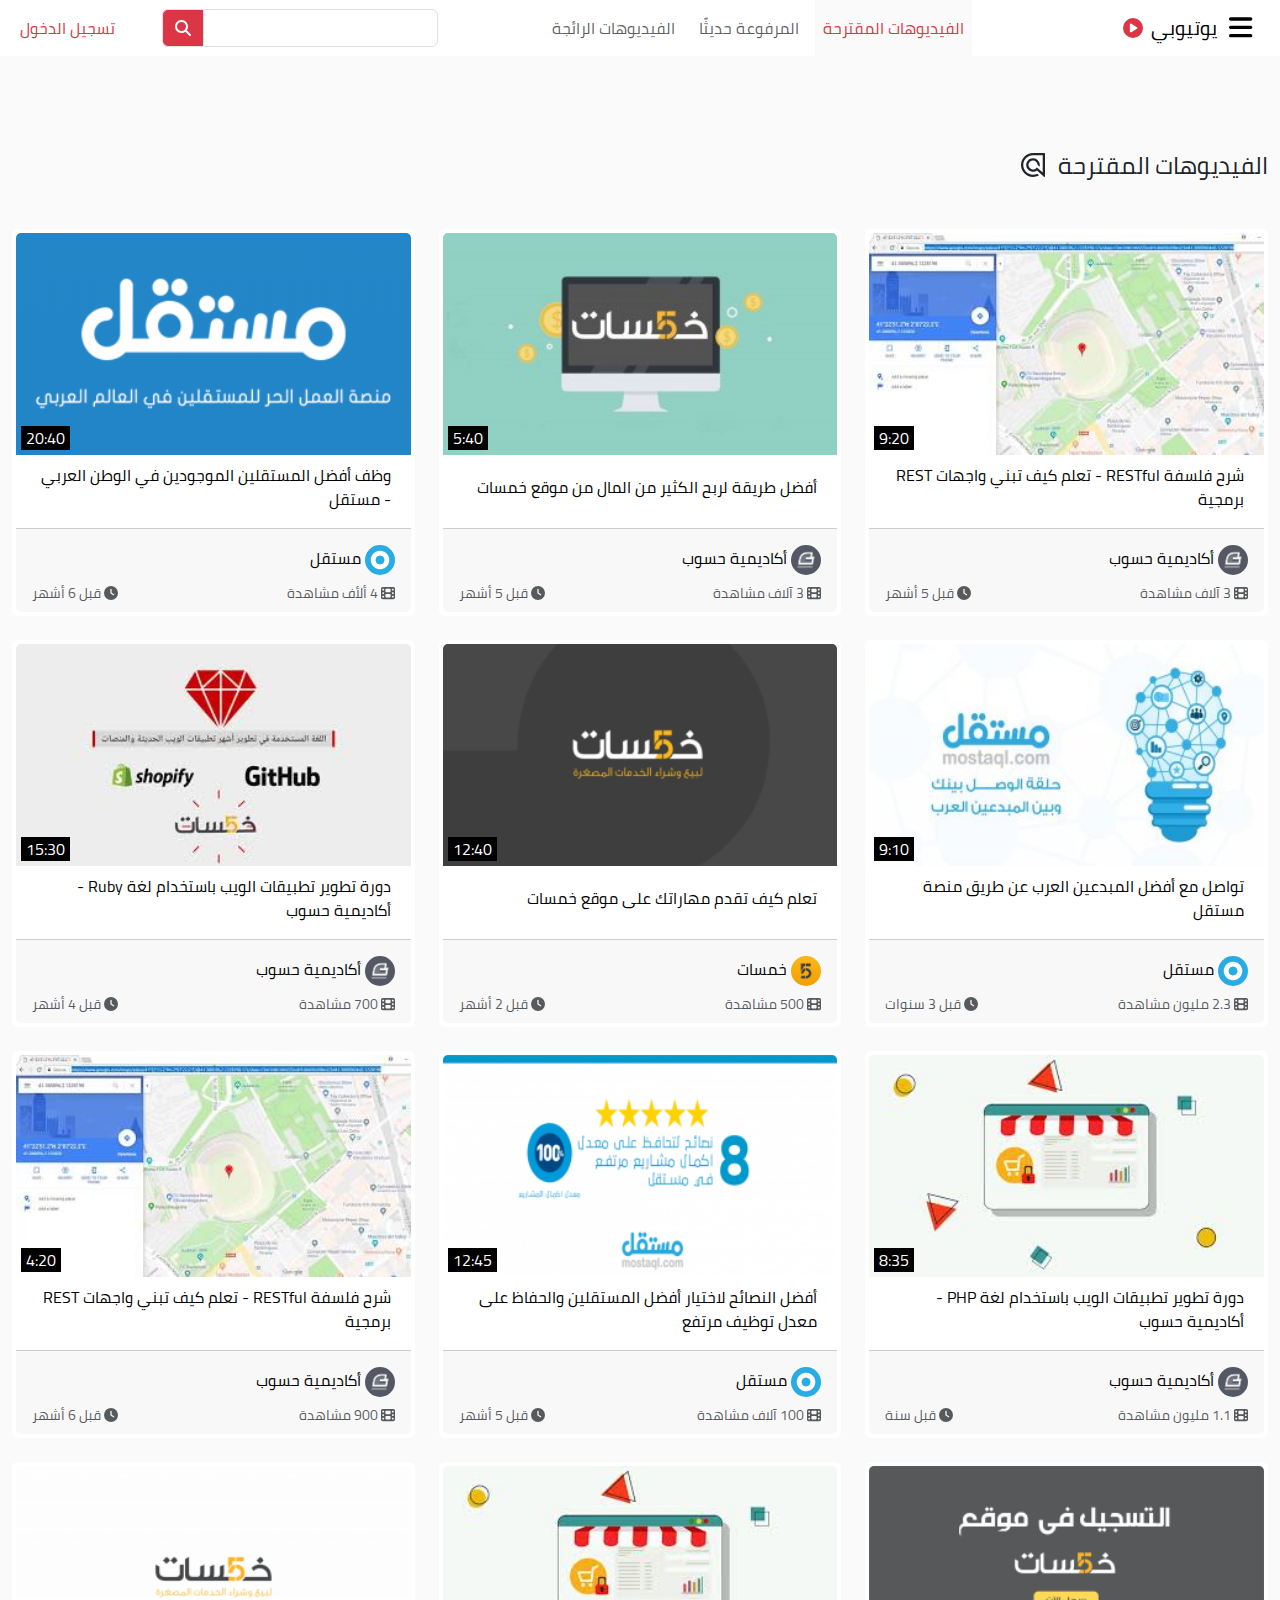
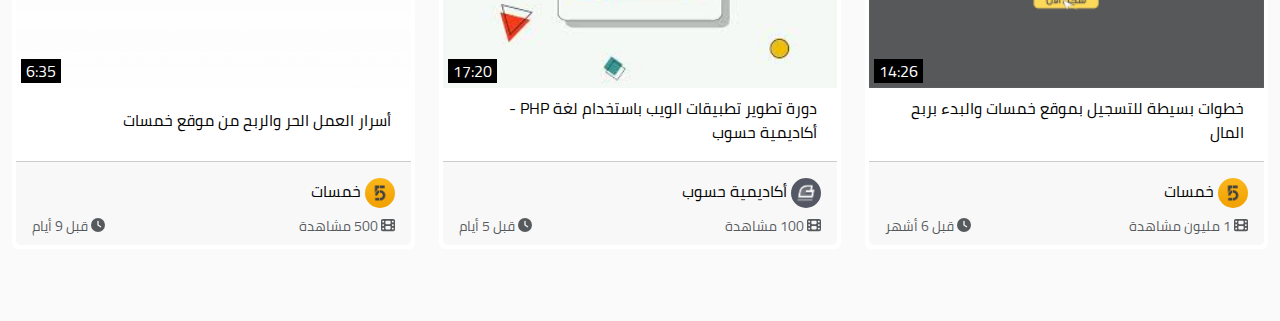
<file: index.html>
<!DOCTYPE html>
<html lang="ar" dir="rtl">
<head>
    <meta charset="UTF-8">
    <meta name="viewport" content="width=device-width, initial-scale=1.0">
    <title>يوتيوبي</title>
    <link rel="stylesheet" href="css/all.min.css" />
    <link rel="stylesheet" href="css/animate.css" />
    <link rel="stylesheet" href="css/bootstrap.min.css" />
    <link rel="stylesheet" href="css/style.css" />
</head>
<body>
    <!-- Start Header -->
    <header>
        <div class="offcanvas offcanvas-end p-0" tabindex="-1" id="offcanvasRight" aria-labelledby="offcanvasRightLabel">
            <div class="offcanvas-body p-0">
                <div class="row g-0">
                    <div id="wrap">
                        <div class="sidebar">
                            <ul class="list-group list-group-flush border-0 px-2">
                                <a href="index.html" class="list-group-item list-group-item-action">
                                    <i class="fas fa-home ms-2 purple"></i> الصفحة الرئيسية
                                </a>
                                <a href="index.html" class="list-group-item list-group-item-action">
                                    <i class="fab fa-algolia ms-2 purple"></i> الفيديوهات المقترحة
                                </a>
                                <a href="#" class="list-group-item list-group-item-action">
                                    <i class="far fa-plus-square ms-2 purple"></i> المرفوعة حديثًا
                                 </a>
                                <a href="#" class="list-group-item list-group-item-action">
                                    <i class="fas fa-fire-alt ms-2 purple"></i> الفيديوهات الرائجة
                                </a>
                                <a href="#" class="list-group-item list-group-item-action">
                                    <i class="fas fa-fire-alt ms-2 purple"></i> فيديوهاتي
                                </a>
                                <a href="log.html" class="list-group-item list-group-item-action">
                                    <i class="fas fa-history ms-2 purple"></i> سجل المشاهدة
                                </a>
                                <a href="#" class="list-group-item list-group-item-action">
                                    <i class="far fa-share-square ms-2 purple"></i> الإشتراكات
                                </a>
                                <a href="#" class="list-group-item list-group-item-action">
                                    <i class="fas fa-film ms-2 purple"></i> الأفلام والعروض
                                </a>
                                <a href="#" class="list-group-item list-group-item-action">
                                    <i class="fas fa-gamepad ms-2 purple"></i> ألعاب فيديو
                                </a>
                                <a href="#" class="list-group-item list-group-item-action">
                                    <i class="fas fa-tshirt ms-2 purple"></i> الموضة والجمال
                                </a>
                                <a href="#" class="list-group-item list-group-item-action">
                                    <i class="fas fa-graduation-cap ms-2 purple"></i> محتوى تعليمي
                                </a>
                                <a href="#" class="list-group-item list-group-item-action">
                                    <i class="fas fa-cog ms-2 purple"></i> الإعدادات
                                </a>
                                <a href="#" class="list-group-item list-group-item-action">
                                    <i class="fas fa-question-circle ms-2 purple"></i> مساعدة
                                </a>
                                <a href="https://academy.hsoub.com/store/1-%D8%AF%D9%88%D8%B1%D8%A9-%D8%AA%D8%B7%D9%88%D9%8A%D8%B1-%D9%88%D8%A7%D8%AC%D9%87%D8%A7%D8%AA-%D8%A7%D9%84%D9%85%D8%B3%D8%AA%D8%AE%D8%AF%D9%85/" class="list-group-item list-group-item-action p-0 pe-3">
                                دورة تطوير واجهات المستخدم<br>&copy; 2020 أكاديمية حسوب</a>
                            </ul>
                        </div>
                    </div>
                </div>
            </div>
        </div>

        <nav class="navbar navbar-expand-lg p-0">
            <div class="container-fluid">
                <div class="navbar-brand">
                    <i class="fas fa-bars fa-lg ms-2" id="toggler" data-bs-toggle="offcanvas" data-bs-target="#offcanvasRight" aria-controls="offcanvasRight" type="button"></i>
                    <a href="index.html">
                    يوتيوبي <span class="video-icon p-1 text-white"><i class="fas fa-play-circle"></i></span></a>
                </div>
            
            <button class="navbar-toggler d-none" type="button" data-bs-toggle="collapse" data-bs-target="#navbarSupportedContent" aria-controls="navbarSupportedContent" aria-expanded="false" aria-label="Toggle navigation">
                <span class="navbar-toggler-icon"></span>
            </button>
            <div class="collapse navbar-collapse" id="navbarSupportedContent">
                <ul class="navbar-nav mx-auto mb-2 mb-lg-0">
                <li class="nav-item mx-1 active"><a class="nav-link py-3" aria-current="page" href="index.html">الفيديوهات المقترحة</a></li>
                <li class="nav-item mx-1"><a class="nav-link py-3" href="#">المرفوعة حديثًا</a></li>
                <li class="nav-item mx-1"><a class="nav-link py-3" href="#">الفيديوهات الرائجة</a></li>
                </ul>
                <div class="d-flex align-items-center">
                    <form class="d-flex flex-grow-2" role="search">
                        <div class="input-group">
                            <input type="search" class="form-control rounded rounded-start-0 d-none d-md-block" placeholder="" aria-label="Example text with button addon" aria-describedby="button-addon1">
                            <a href="search.html" class="btn main-btn border border-end-0 rounded rounded-end-0" type="button" id="button-addon1"><i class="fas fa-search mr-4 search-icon"></i></a>
                          </div>
                    </form>
                    <ul class="navbar-nav me-auto mb-2 mb-lg-0">
                        <li class="nav-item"><a class="nav-link login" type="button" data-bs-toggle="modal" data-bs-target="#loginModal">تسجيل الدخول</a></li>
                    </ul>

                </div>
                

              </div>
              <!-- Modal -->
              <div class="modal fade" id="loginModal">
                <div class="modal-dialog modal-dialog-centered">
                    <div class="modal-content">
                        <div class="modal-header">
                            <h1 class="modal-title fs-5" id="exampleModalLabel">تسجيل الدخول</h1>
                            <button type="button" class="bg-transparent border-0" data-bs-dismiss="modal" aria-label="Close"><i class="fa fa-x fa-lg"></i></button>
                        </div>
                        <div class="modal-body">
                            <form>
                                <div class="form-group">
                                <label for="email" class="col-form-label">البريد الإلكتروني:</label>
                                <input type="email" class="form-control" id="email">
                                </div>
                                <div class="form-group">
                                    <label for="password" class="col-form-label">كلمة المرور:</label>
                                    <input type="password" class="form-control" id="password">
                                </div>
                            </form>
                        </div>
                        <div class="modal-footer">
                            <a href="#" class="">نسيت كلمة المرور</a>
                            <a href="#" class="mx-auto">إنشاء حساب</a>
                            <button type="button" class="btn main-btn">دخول</button>
                        </div>
                    </div>
                </div>
            </div>

              <div class="d-lg-none d-md-flex align-items-center text-center">
                <form class="d-flex flex-grow-2" role="search">
                    <div class="input-group">
                        <input type="search" class="form-control rounded rounded-start-0" placeholder="" aria-label="Example text with button addon" aria-describedby="button-addon1">
                        <button class="btn main-btn border border-end-0 rounded rounded-end-0" type="button" id="button-addon1"><i class="fas fa-search mr-4 search-icon"></i></button>
                      </div>
                </form>
                <ul class="navbar-nav me-auto mb-2 mb-lg-0">
                    <li class="nav-item"><a class="nav-link login" type="button" data-bs-toggle="modal" data-bs-target="#loginModal">تسجيل الدخول</a></li>
                </ul>

                <!-- Modal -->
                <div class="modal fade" id="loginModal">
                    <div class="modal-dialog modal-dialog-centered">
                        <div class="modal-content">
                            <div class="modal-header">
                                <h1 class="modal-title fs-5" id="exampleModalLabel">تسجيل الدخول</h1>
                                <button type="button" class="bg-transparent border-0" data-bs-dismiss="modal" aria-label="Close"><i class="fa fa-x fa-lg"></i></button>
                            </div>
                            <div class="modal-body">
                                <form>
                                    <div class="form-group">
                                    <label for="email" class="col-form-label">البريد الإلكتروني:</label>
                                    <input type="email" class="form-control" id="email">
                                    </div>
                                    <div class="form-group">
                                        <label for="password" class="col-form-label">كلمة المرور:</label>
                                        <input type="password" class="form-control" id="password">
                                    </div>
                                </form>
                            </div>
                            <div class="modal-footer">
                                <a href="#" class="">نسيت كلمة المرور</a>
                                <a href="#" class="mx-auto">إنشاء حساب</a>
                                <button type="button" class="btn main-btn">دخول</button>
                            </div>
                        </div>
                    </div>
                </div>

            </div>

            </div>
        </nav>
    </header>
    <!-- End Header -->

    <!-- Start Page Body -->
    <section class="page-body m-0 my-5">
        <div class="container-fluid">
            <div class="row">
                <div class="content">
                    <h4 class="my-5">الفيديوهات المقترحة <i class="fab fa-algolia me-2 purple"></i></h4>
                    <div class="row card-content">
                        <div class="col-sm-6 col-md-6 col-lg-4">
                            <div class="card p-1 mb-4 border-0">
                                <div class="card-icons">
                                    <a href="watch.html">
                                        <img class="card-img-top" src="imgs/thumbnail/restful.jpg" alt="Card image cap">
                                        <time>9:20</time>
                                        <i class="fas fa-play fa-2x"></i>
                                    </a>
                                </div>
                                <a href="watch.html">
                                    <div class="card-body p-0">
                                        <p class="card-title">شرح فلسفة RESTful - تعلم كيف تبني واجهات REST برمجية</p>
                                    </div>
                                </a>
                                <div class="card-footer">
                                    <a href="channel.html" class="channel-img">
                                        <img src="imgs/ch-logo.png" alt="" class="rounded-circle my-2 ml-3" width="30">
                                        <span class="card-text">أكاديمية حسوب</span>
                                    </a>
                                    <small class="text-muted d-flex justify-content-between">
                                        <span class="d-block"><i class="fas fa-film"></i> <span>3 آلاف مشاهدة</span></span>
                                        <span class="d-block"><i class="fas fa-clock"></i> <span>قبل 5 أشهر</span></span>
                                    </small>
                                </div>
                            </div>
                        </div>

                        <div class="col-sm-6 col-md-6 col-lg-4">
                            <div class="card p-1 mb-4">
                                <div class="card-icons">
                                    <a href="watch.html">
                                        <img class="card-img-top" src="imgs/thumbnail/khamsat2.jpg" alt="Card image cap">
                                        <time>5:40</time>
                                        <i class="fas fa-play fa-2x"></i>
                                    </a>
                                </div>
                                <a href="watch.html">
                                    <div class="card-body p-0">
                                        <p class="card-title"> أفضل طريقة لربح الكثير من المال من موقع خمسات</p>
                                    </div>
                                </a>
                                <div class="card-footer">
                                    <a href="channel.html" class="channel-img">
                                        <img src="imgs/ch-logo.png" alt="" class="rounded-circle my-2 ml-3" width="30">
                                        <span class="card-text">أكاديمية حسوب</span>
                                    </a>
                                    <small class="text-muted d-flex justify-content-between">
                                        <span class="d-block"><i class="fas fa-film"></i> <span>3 آلاف مشاهدة</span></span>
                                        <span class="d-block"><i class="fas fa-clock"></i> <span>قبل 5 أشهر</span></span>
                                    </small>
                                </div>
                            </div>
                        </div>

                        <div class="col-sm-6 col-md-6 col-lg-4">
                            <div class="card mb-4 p-1">
                                <div class="card-icons">
                                    <a href="watch.html">
                                        <img class="card-img-top" src="imgs/thumbnail/mostaql.png" alt="Card image cap">
                                        <time>20:40</time>
                                        <i class="fas fa-play fa-2x"></i>
                                    </a>
                                </div>
                                <a href="watch.html">
                                    <div class="card-body p-0">
                                        <p class="card-title">وظف أفضل المستقلين الموجودين في الوطن العربي - مستقل</p>
                                    </div>
                                </a>
                                
                                <div class="card-footer">
                                    <a href="channel.html" class="channel-img">
                                        <img src="imgs/mostaql.png" alt="" class="rounded-circle my-2 ml-3" width="30">
                                        <span class="card-text">مستقل</span>
                                    </a>
                                    <small class="text-muted d-flex justify-content-between">
                                        <span class="d-block"><i class="fas fa-film"></i> <span>4 ألأف مشاهدة</span></span>
                                        <span class="d-block"><i class="fas fa-clock"></i> <span>قبل 6 أشهر</span></span>
                                    </small>
                                </div>
                                
                            </div>
                        </div>

                        <div class="col-sm-6 col-md-6 col-lg-4">
                            <div class="card mb-4 p-1">
                                <div class="card-icons">
                                    <a href="watch.html">
                                        <img class="card-img-top" src="imgs/thumbnail/mostaql1.jpg" alt="Card image cap">
                                        <time>9:10</time>
                                        <i class="fas fa-play fa-2x"></i>
                                    </a>
                                </div>
                                <a href="watch.html">
                                    <div class="card-body p-0">
                                    <p class="card-title">تواصل مع أفضل المبدعين العرب عن طريق منصة مستقل</p>
                                    </div>
                                </a>
                                <div class="card-footer">
                                    <a href="channel.html" class="channel-img">
                                        <img src="imgs/mostaql.png" alt="" class="rounded-circle my-2 ml-3" width="30">
                                        <span class="card-text">مستقل</span>
                                    </a>
                                    <small class="text-muted d-flex justify-content-between">
                                        <span class="d-block"><i class="fas fa-film"></i> <span>2.3 مليون مشاهدة</span></span>
                                        <span class="d-block"><i class="fas fa-clock"></i> <span>قبل 3 سنوات</span></span>
                                    </small>
                                </div>
                            </div>
                        </div>

                        <div class="col-sm-6 col-md-6 col-lg-4">
                            <div class="card mb-4 p-1">
                                <div class="card-icons">
                                    <a href="watch.html">
                                        <img class="card-img-top" src="imgs/thumbnail/khamsat1.png" alt="Card image cap">
                                        <time>12:40</time>
                                        <i class="fas fa-play fa-2x"></i>
                                    </a>
                                </div>
                                <a href="watch.html">
                                    <div class="card-body p-0">
                                        <p class="card-title">تعلم كيف تقدم مهاراتك على موقع خمسات</p>
                                    </div>
                                </a>
                                <div class="card-footer">
                                    <a href="channel.html" class="channel-img">
                                        <img src="imgs/khamsat.jpg" alt="" class="rounded-circle my-2 ml-3" width="30">
                                        <span class="card-text">خمسات</span>
                                    </a>
                                    <small class="text-muted d-flex justify-content-between">
                                        <span class="d-block"><i class="fas fa-film"></i> <span>500 مشاهدة</span></span>
                                        <span class="d-block"><i class="fas fa-clock"></i> <span>قبل 2 أشهر</span></span>
                                    </small>
                                </div>
                            </div>
                        </div>

                        <div class="col-sm-6 col-md-6 col-lg-4">
                            <div class="card mb-4 p-1">
                                <div class="card-icons">
                                    <a href="watch.html">
                                        <img class="card-img-top" src="imgs/thumbnail/ruby1.jpg" alt="Card image cap">
                                        <time>15:30</time>
                                        <i class="fas fa-play fa-2x"></i>
                                    </a>
                                </div>
                                <a href="watch.html">
                                    <div class="card-body p-0">
                                        <p class="card-title"> دورة تطوير تطبيقات الويب باستخدام لغة Ruby - أكاديمية حسوب</p>
                                    </div>
                                </a>
                                <div class="card-footer">
                                    <a href="channel.html" class="channel-img">
                                        <img src="imgs/ch-logo.png" alt="" class="rounded-circle my-2 ml-3" width="30">
                                        <span class="card-text">أكاديمية حسوب</span>
                                    </a>
                                    <small class="text-muted d-flex justify-content-between">
                                        <span class="d-block"><i class="fas fa-film"></i> <span>700 مشاهدة</span></span>
                                        <span class="d-block"><i class="fas fa-clock"></i> <span>قبل 4 أشهر</span></span>
                                    </small>
                                </div>
                            </div>
                        </div>

                        <div class="col-sm-6 col-md-6 col-lg-4">
                            <div class="card mb-4 p-1">
                                <div class="card-icons">
                                    <a href="watch.html">
                                        <img class="card-img-top" src="imgs/thumbnail/php.jpg" alt="Card image cap">
                                        <time>8:35</time>
                                        <i class="fas fa-play fa-2x"></i>
                                    </a>
                                </div>
                                <a href="watch.html">
                                    <div class="card-body p-0">
                                        <p class="card-title">دورة تطوير تطبيقات الويب باستخدام لغة PHP - أكاديمية حسوب</p>
                                    </div>
                                </a>
                                <div class="card-footer">
                                    <a href="channel.html" class="channel-img">
                                        <img src="imgs/ch-logo.png" alt="" class="rounded-circle my-2 ml-3" width="30">
                                        <span class="card-text">أكاديمية حسوب</span>
                                    </a>
                                    <small class="text-muted d-flex justify-content-between">
                                        <span class="d-block"><i class="fas fa-film"></i> <span>1.1 مليون مشاهدة</span></span>
                                        <span class="d-block"><i class="fas fa-clock"></i> <span>قبل سنة</span></span>
                                    </small>
                                </div>
                            </div>
                        </div>

                        <div class="col-sm-6 col-md-6 col-lg-4">
                            <div class="card mb-4 p-1">
                                <div class="card-icons">
                                    <a href="watch.html">
                                        <img class="card-img-top" src="imgs/thumbnail/mostaql2.png" alt="Card image cap">
                                        <time>12:45</time>
                                        <i class="fas fa-play fa-2x"></i>
                                    </a>
                                </div>
                                <a href="watch.html">
                                    <div class="card-body p-0">
                                        <p class="card-title">أفضل النصائح لاختيار أفضل المستقلين والحفاظ على معدل توظيف مرتفع</p>
                                    </div>
                                </a>
                                <div class="card-footer">
                                    <a href="channel.html" class="channel-img">
                                        <img src="imgs/mostaql.png" alt="" class="rounded-circle my-2 ml-3" width="30">
                                        <span class="card-text">مستقل</span>
                                    </a>
                                    <small class="text-muted d-flex justify-content-between">
                                        <span class="d-block"><i class="fas fa-film"></i> <span>100 آلاف مشاهدة</span></span>
                                        <span class="d-block"><i class="fas fa-clock"></i> <span>قبل 5 أشهر</span></span>
                                    </small>
                                </div>
                            </div>
                        </div>

                        <div class="col-sm-6 col-md-6 col-lg-4">
                            <div class="card mb-4 p-1">
                                <div class="card-icons">
                                    <a href="watch.html">
                                        <img class="card-img-top" src="imgs/thumbnail/restful.jpg" alt="Card image cap">
                                        <time>4:20</time>
                                        <i class="fas fa-play fa-2x"></i>
                                    </a>
                                </div>
                                <a href="watch.html">
                                    <div class="card-body p-0">
                                    <p class="card-title">شرح فلسفة RESTful - تعلم كيف تبني واجهات REST برمجية</p>
                                    </div>
                                </a>
                                <div class="card-footer">
                                    <a href="channel.html" class="channel-img">
                                        <img src="imgs/ch-logo.png" alt="" class="rounded-circle my-2 ml-3" width="30">
                                        <span class="card-text">أكاديمية حسوب</span>
                                    </a>
                                    <small class="text-muted d-flex justify-content-between">
                                        <span class="d-block"><i class="fas fa-film"></i> <span>900 مشاهدة</span></span>
                                        <span class="d-block"><i class="fas fa-clock"></i> <span>قبل 6 أشهر</span></span>
                                    </small>
                                </div>
                            </div>
                        </div>

                        <div class="col-sm-6 col-md-6 col-lg-4">
                            <div class="card mb-4 p-1">
                                <div class="card-icons">
                                    <a href="watch.html">
                                        <img class="card-img-top" src="imgs/thumbnail/khamsat3.png" alt="Card image cap">
                                        <time>14:26</time>
                                        <i class="fas fa-play fa-2x"></i>
                                    </a>
                                </div>
                                <a href="watch.html">
                                    <div class="card-body p-0">
                                    <p class="card-title">خطوات بسيطة للتسجيل بموقع خمسات والبدء بربح المال</p>
                                    </div>
                                </a>
                                <div class="card-footer">
                                    <a href="channel.html" class="channel-img">
                                        <img src="imgs/khamsat.jpg" alt="" class="rounded-circle my-2 ml-3" width="30">
                                        <span class="card-text">خمسات</span>
                                    </a>
                                    <small class="text-muted d-flex justify-content-between">
                                        <span class="d-block"><i class="fas fa-film"></i> <span>1 مليون مشاهدة</span></span>
                                        <span class="d-block"><i class="fas fa-clock"></i> <span>قبل 6 أشهر</span></span>
                                    </small>
                                </div>
                            </div>
                        </div>

                        <div class="col-sm-6 col-md-6 col-lg-4">
                            <div class="card mb-4 p-1">
                                <div class="card-icons">
                                    <a href="watch.html">
                                        <img class="card-img-top" src="imgs/thumbnail/php.jpg" alt="Card image cap">
                                        <time>17:20</time>
                                        <i class="fas fa-play fa-2x"></i>
                                    </a>
                                </div>
                                <a href="watch.html">
                                    <div class="card-body p-0">
                                    <p class="card-title">دورة تطوير تطبيقات الويب باستخدام لغة PHP - أكاديمية حسوب</p>
                                    </div>
                                </a>
                                <div class="card-footer">
                                    <a href="channel.html" class="channel-img">
                                        <img src="imgs/ch-logo.png" alt="" class="rounded-circle my-2 ml-3" width="30">
                                        <span class="card-text">أكاديمية حسوب</span>
                                    </a>
                                    <small class="text-muted d-flex justify-content-between">
                                        <span class="d-block"><i class="fas fa-film"></i> <span>100 مشاهدة</span></span>
                                        <span class="d-block"><i class="fas fa-clock"></i> <span>قبل 5 أيام</span></span>
                                    </small>
                                </div>
                            </div>
                        </div>

                        <div class="col-sm-6 col-md-6 col-lg-4">
                            <div class="card mb-4 p-1">
                                <div class="card-icons">
                                    <a href="watch.html">
                                        <img class="card-img-top" src="imgs/thumbnail/khamsat4.png" alt="Card image cap">
                                        <time>6:35</time>
                                        <i class="fas fa-play fa-2x"></i>
                                    </a>
                                </div>
                                <a href="watch.html">
                                    <div class="card-body p-0">
                                    <p class="card-title">أسرار العمل الحر والربح من موقع خمسات</p>
                                    </div>
                                </a>
                                <div class="card-footer">
                                    <a href="channel.html" class="channel-img">
                                        <img src="imgs/khamsat.jpg" alt="" class="rounded-circle my-2 ml-3" width="30">
                                        <span class="card-text">خمسات</span>
                                    </a>
                                    <small class="text-muted d-flex justify-content-between">
                                        <span class="d-block"><i class="fas fa-film"></i> <span> 500 مشاهدة</span></span>
                                        <span class="d-block"><i class="fas fa-clock"></i> <span>قبل 9 أيام</span></span>
                                    </small>
                                </div>
                            </div>
                        </div>

                    </div>
                </div>
            </div>
        </div>
    </section>
    <!-- End Page Body  -->
    
      
    <script src="js/jquery-3.5.1.min.js"></script>
    <script src="js/all.min.js"></script>
    <script src="js/bootstrap.bundle.min.js"></script>
    <script src="js/script.js"></script>
</body>
</html>
</file>
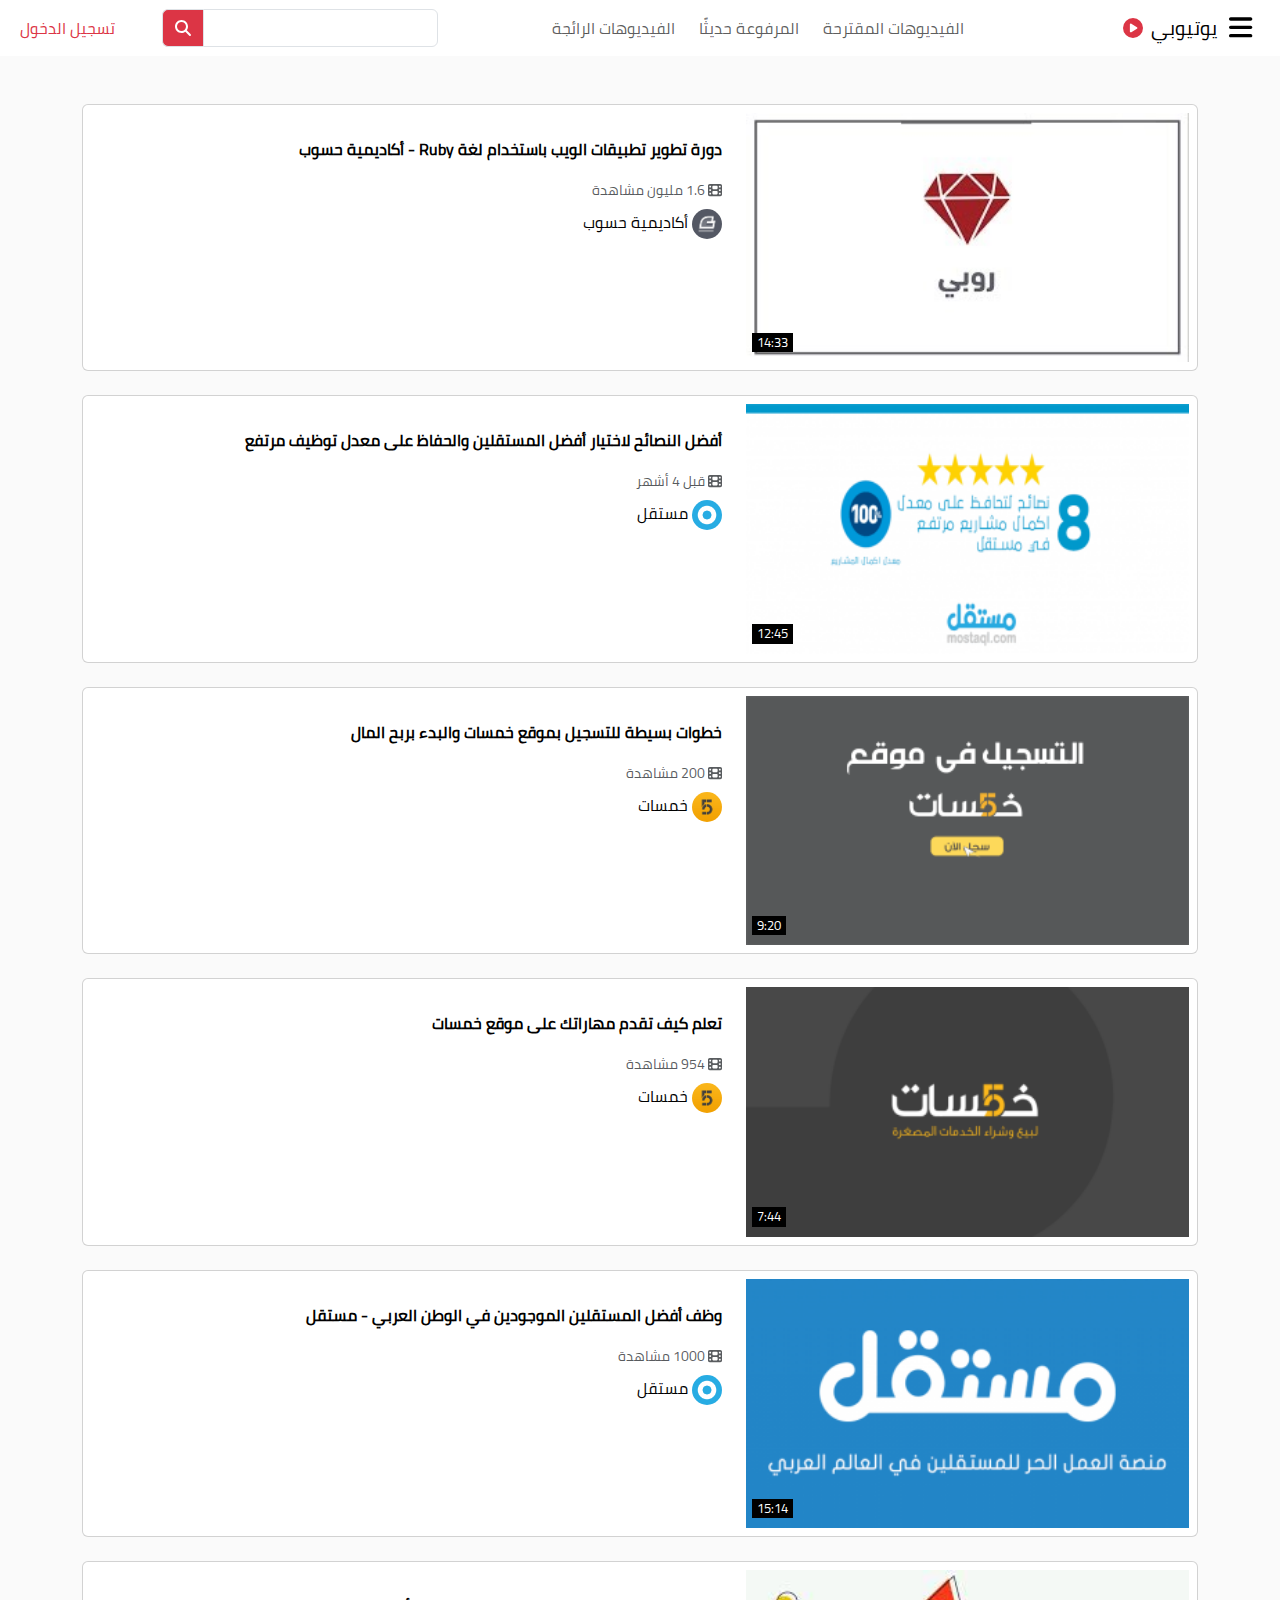
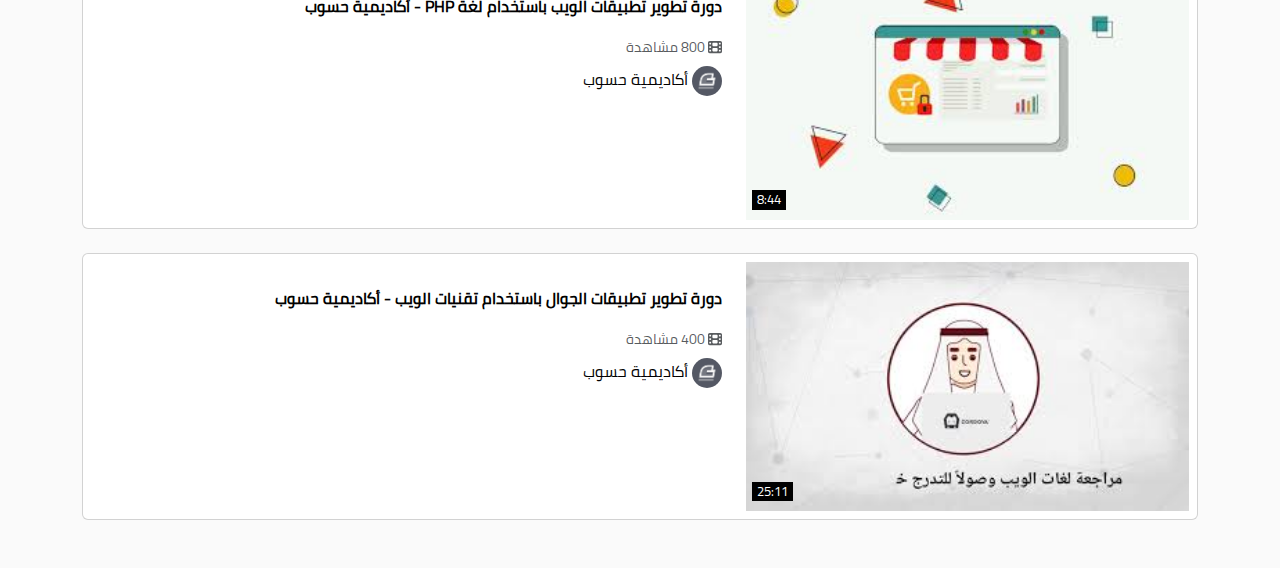
<file: search.html>
<!DOCTYPE html>
<html lang="ar" dir="rtl">
<head>
    <meta charset="UTF-8">
    <meta name="viewport" content="width=device-width, initial-scale=1.0">
    <title>نتائج البحث | يوتيوبي</title>
    <link rel="stylesheet" href="css/all.min.css" />
    <link rel="stylesheet" href="css/animate.css" />
    <link rel="stylesheet" href="css/bootstrap.min.css" />
    <link rel="stylesheet" href="css/style.css" />
</head>
<body>
    <!-- Start Header -->
    <header>
        <div class="offcanvas offcanvas-end p-0" tabindex="-1" id="offcanvasRight" aria-labelledby="offcanvasRightLabel">
            <div class="offcanvas-body p-0">
                <div class="row g-0">
                    <div id="wrap">
                        <div class="sidebar">
                            <ul class="list-group list-group-flush border-0 px-2">
                                <a href="index.html" class="list-group-item list-group-item-action">
                                    <i class="fas fa-home ms-2 purple"></i> الصفحة الرئيسية
                                </a>
                                <a href="index.html" class="list-group-item list-group-item-action">
                                    <i class="fab fa-algolia ms-2 purple"></i> الفيديوهات المقترحة
                                </a>
                                <a href="#" class="list-group-item list-group-item-action">
                                    <i class="far fa-plus-square ms-2 purple"></i> المرفوعة حديثًا
                                 </a>
                                <a href="#" class="list-group-item list-group-item-action">
                                    <i class="fas fa-fire-alt ms-2 purple"></i> الفيديوهات الرائجة
                                </a>
                                <a href="#" class="list-group-item list-group-item-action">
                                    <i class="fas fa-fire-alt ms-2 purple"></i> فيديوهاتي
                                </a>
                                <a href="log.html" class="list-group-item list-group-item-action">
                                    <i class="fas fa-history ms-2 purple"></i> سجل المشاهدة
                                </a>
                                <a href="#" class="list-group-item list-group-item-action">
                                    <i class="far fa-share-square ms-2 purple"></i> الإشتراكات
                                </a>
                                <a href="#" class="list-group-item list-group-item-action">
                                    <i class="fas fa-film ms-2 purple"></i> الأفلام والعروض
                                </a>
                                <a href="#" class="list-group-item list-group-item-action">
                                    <i class="fas fa-gamepad ms-2 purple"></i> ألعاب فيديو
                                </a>
                                <a href="#" class="list-group-item list-group-item-action">
                                    <i class="fas fa-tshirt ms-2 purple"></i> الموضة والجمال
                                </a>
                                <a href="#" class="list-group-item list-group-item-action">
                                    <i class="fas fa-graduation-cap ms-2 purple"></i> محتوى تعليمي
                                </a>
                                <a href="#" class="list-group-item list-group-item-action">
                                    <i class="fas fa-cog ms-2 purple"></i> الإعدادات
                                </a>
                                <a href="#" class="list-group-item list-group-item-action">
                                    <i class="fas fa-question-circle ms-2 purple"></i> مساعدة
                                </a>
                                <a href="https://academy.hsoub.com/store/1-%D8%AF%D9%88%D8%B1%D8%A9-%D8%AA%D8%B7%D9%88%D9%8A%D8%B1-%D9%88%D8%A7%D8%AC%D9%87%D8%A7%D8%AA-%D8%A7%D9%84%D9%85%D8%B3%D8%AA%D8%AE%D8%AF%D9%85/" class="list-group-item list-group-item-action p-0 pe-3">
                                دورة تطوير واجهات المستخدم<br>&copy; 2020 أكاديمية حسوب</a>
                            </ul>
                        </div>
                    </div>
                </div>
            </div>
        </div>

        <nav class="navbar navbar-expand-lg p-0">
            <div class="container-fluid">
                <div class="navbar-brand">
                    <i class="fas fa-bars fa-lg ms-2" id="toggler" data-bs-toggle="offcanvas" data-bs-target="#offcanvasRight" aria-controls="offcanvasRight" type="button"></i>
                    <a href="index.html">
                    يوتيوبي <span class="video-icon p-1 text-white"><i class="fas fa-play-circle"></i></span></a>
                </div>
            
            <button class="navbar-toggler d-none" type="button" data-bs-toggle="collapse" data-bs-target="#navbarSupportedContent" aria-controls="navbarSupportedContent" aria-expanded="false" aria-label="Toggle navigation">
                <span class="navbar-toggler-icon"></span>
            </button>
            <div class="collapse navbar-collapse" id="navbarSupportedContent">
                <ul class="navbar-nav mx-auto mb-2 mb-lg-0">
                <li class="nav-item mx-1"><a class="nav-link py-3" aria-current="page" href="index.html">الفيديوهات المقترحة</a></li>
                <li class="nav-item mx-1"><a class="nav-link py-3" href="#">المرفوعة حديثًا</a></li>
                <li class="nav-item mx-1"><a class="nav-link py-3" href="#">الفيديوهات الرائجة</a></li>
                </ul>
                <div class="d-flex align-items-center">
                    <form class="d-flex flex-grow-2" role="search">
                        <div class="input-group">
                            <input type="search" class="form-control rounded rounded-start-0 d-none d-md-block" placeholder="" aria-label="Example text with button addon" aria-describedby="button-addon1">
                            <a href="search.html" class="btn main-btn border border-end-0 rounded rounded-end-0" type="button" id="button-addon1"><i class="fas fa-search mr-4 search-icon"></i></a>
                          </div>
                    </form>
                    <ul class="navbar-nav me-auto mb-2 mb-lg-0">
                        <li class="nav-item"><a class="nav-link login" type="button" data-bs-toggle="modal" data-bs-target="#loginModal">تسجيل الدخول</a></li>
                    </ul>

                </div>
                

              </div>
              <!-- Modal -->
              <div class="modal fade" id="loginModal">
                <div class="modal-dialog modal-dialog-centered">
                    <div class="modal-content">
                        <div class="modal-header">
                            <h1 class="modal-title fs-5" id="exampleModalLabel">تسجيل الدخول</h1>
                            <button type="button" class="bg-transparent border-0" data-bs-dismiss="modal" aria-label="Close"><i class="fa fa-x fa-lg"></i></button>
                        </div>
                        <div class="modal-body">
                            <form>
                                <div class="form-group">
                                <label for="email" class="col-form-label">البريد الإلكتروني:</label>
                                <input type="email" class="form-control" id="email">
                                </div>
                                <div class="form-group">
                                    <label for="password" class="col-form-label">كلمة المرور:</label>
                                    <input type="password" class="form-control" id="password">
                                </div>
                            </form>
                        </div>
                        <div class="modal-footer">
                            <a href="#" class="">نسيت كلمة المرور</a>
                            <a href="#" class="mx-auto">إنشاء حساب</a>
                            <button type="button" class="btn main-btn">دخول</button>
                        </div>
                    </div>
                </div>
            </div>

              <div class="d-lg-none d-md-flex align-items-center text-center">
                <form class="d-flex flex-grow-2" role="search">
                    <div class="input-group">
                        <input type="search" class="form-control rounded rounded-start-0" placeholder="" aria-label="Example text with button addon" aria-describedby="button-addon1">
                        <button class="btn main-btn border border-end-0 rounded rounded-end-0" type="button" id="button-addon1"><i class="fas fa-search mr-4 search-icon"></i></button>
                      </div>
                </form>
                <ul class="navbar-nav me-auto mb-2 mb-lg-0">
                    <li class="nav-item"><a class="nav-link login" type="button" data-bs-toggle="modal" data-bs-target="#loginModal">تسجيل الدخول</a></li>
                </ul>

                <!-- Modal -->
                <div class="modal fade" id="loginModal">
                    <div class="modal-dialog modal-dialog-centered">
                        <div class="modal-content">
                            <div class="modal-header">
                                <h1 class="modal-title fs-5" id="exampleModalLabel">تسجيل الدخول</h1>
                                <button type="button" class="bg-transparent border-0" data-bs-dismiss="modal" aria-label="Close"><i class="fa fa-x fa-lg"></i></button>
                            </div>
                            <div class="modal-body">
                                <form>
                                    <div class="form-group">
                                    <label for="email" class="col-form-label">البريد الإلكتروني:</label>
                                    <input type="email" class="form-control" id="email">
                                    </div>
                                    <div class="form-group">
                                        <label for="password" class="col-form-label">كلمة المرور:</label>
                                        <input type="password" class="form-control" id="password">
                                    </div>
                                </form>
                            </div>
                            <div class="modal-footer">
                                <a href="#" class="">نسيت كلمة المرور</a>
                                <a href="#" class="mx-auto">إنشاء حساب</a>
                                <button type="button" class="btn main-btn">دخول</button>
                            </div>
                        </div>
                    </div>
                </div>

            </div>

            </div>
        </nav>
    </header>
    <!-- End Header -->

    <!-- Start Search Page -->
    <section class="search-page my-5">
        <div class="container">
            <div class="card p-2 mb-4">
                <div class="row">
                    <div class="col-sm-5 img-box">
                        <a href="watch.html">
                            <img class="w-100 h-100" src="imgs/thumbnail/ruby.jpg" alt="" />
                            <time>14:33</time>
                            <i class="fas fa-play fa-2x"></i>
                        </a>
                    </div>
                    <div class="col-sm-7">
                        <div class="card-block mt-4">
                            <a href="watch.html"><b><p>دورة تطوير تطبيقات الويب باستخدام لغة Ruby - أكاديمية حسوب</p></b></a>
                            <small class="text-muted">
                                <i class="fas fa-film"></i> <span>1.6 مليون مشاهدة</span>
                            </small>
                            <a href="channel.html" class="channel-img d-sm-block ml-3 ml-sm-0 mt-2">
                                <img src="imgs/ch-logo.png" alt="" width="30" class="img-fluid search-img rounded-circle" />
                                <span class="card-text">أكاديمية حسوب</span>
                            </a>
                        </div>
                    </div>
                </div>
            </div>
            <div class="card p-2 mb-4">
                <div class="row">
                    <div class="col-sm-5 img-box">
                        <a href="watch.html">
                            <img class="w-100 h-100" src="imgs/thumbnail/mostaql2.png" alt="">
                            <time>12:45</time>
                            <i class="fas fa-play fa-2x"></i>
                        </a>
                    </div>
                    <div class="col-sm-7">
                        <div class="card-block mt-4">
                            <a href="watch.html"><b><p>أفضل النصائح لاختيار أفضل المستقلين والحفاظ على معدل توظيف مرتفع</p></b></a>
                            <small class="text-muted">
                                <i class="fas fa-film"></i> <span>قبل 4 أشهر</span>
                            </small>
                            <a href="channel.html" class="channel-img d-sm-block ml-3 ml-sm-0 mt-2">
                                <img src="imgs/mostaql.png" width="30" alt="" class="search-img rounded-circle">
                                <span class="card-text">مستقل</span>
                            </a>
                        </div>
                    </div>
                </div>
            </div>
            <div class="card p-2 mb-4">
                <div class="row">
                    <div class="col-sm-5 img-box">
                    <a href="watch.html">
                        <img class="w-100 h-100" src="imgs/thumbnail/khamsat3.png" alt="">
                        <time>9:20</time>
                        <i class="fas fa-play fa-2x"></i>
                    </a>
                    </div>
                    <div class="col-sm-7">
                        <div class="card-block mt-4">
                            <a href="watch.html"><b><p>خطوات بسيطة للتسجيل بموقع خمسات والبدء بربح المال</p></b></a>
                            <small class="text-muted">
                                <i class="fas fa-film"></i> <span>200 مشاهدة</span>
                            </small>
                            <a href="channel.html" class="channel-img d-sm-block ml-3 ml-sm-0 mt-2">
                                <img src="imgs/khamsat.jpg" alt="" width="30" class="search-img rounded-circle">
                                <span class="card-text">خمسات</span>
                            </a>
                        </div>
                    </div>
                </div>
            </div>
            <div class="card p-2 mb-4">
                <div class="row">
                    <div class="col-sm-5 img-box">
                        <a href="watch.html">
                            <img class="w-100 h-100" src="imgs/thumbnail/khamsat1.png" alt="">
                            <time>7:44</time>
                            <i class="fas fa-play fa-2x"></i>
                        </a>
                    </div>
                    <div class="col-sm-7">
                        <div class="card-block mt-4">
                            <a href="watch.html"><b><p>تعلم كيف تقدم مهاراتك على موقع خمسات</p></b></a>
                            <small class="text-muted">
                                <i class="fas fa-film"></i> <span>954 مشاهدة</span>
                            </small>
                            <a href="channel.html" class="channel-img d-sm-block ml-3 ml-sm-0 mt-2">
                                <img src="imgs/khamsat.jpg" width="30" alt="" class="search-img rounded-circle">
                                <span class="card-text">خمسات</span>
                            </a>
                        </div>
                    </div>
                </div>
            </div>
            <div class="card p-2 mb-4">
                <div class="row">
                    <div class="col-sm-5 img-box">
                    <a href="watch.html">
                        <img class="w-100 h-100" src="imgs/thumbnail/mostaql.png" alt="">
                        <time>15:14</time>
                        <i class="fas fa-play fa-2x"></i>
                    </a>
                    </div>
                    <div class="col-sm-7">
                        <div class="card-block mt-4">
                            <a href="watch.html"><b><p>وظف أفضل المستقلين الموجودين في  الوطن العربي - مستقل</p></b></a>
                            <small class="text-muted">
                                <i class="fas fa-film"></i> <span>1000 مشاهدة</span>
                            </small>
                            <a href="channel.html" class="channel-img d-sm-block ml-3 ml-sm-0 mt-2">
                                <img src="imgs/mostaql.png" width="30" alt="" class="search-img rounded-circle">
                                <span class="card-text">مستقل</span>
                            </a>
                        </div>
                    </div>
                </div>
            </div>
            <div class="card p-2 mb-4">
                <div class="row">
                    <div class="col-sm-5 img-box">
                    <a href="watch.html">
                        <img class="w-100 h-100" src="imgs/thumbnail/php.jpg" alt="">
                        <time>8:44</time>
                        <i class="fas fa-play fa-2x"></i>
                    </a>
                    </div>
                    <div class="col-sm-7">
                        <div class="card-block mt-4">
                            <a href="watch.html"><b><p>دورة تطوير تطبيقات الويب باستخدام لغة PHP - أكاديمية حسوب</p></b></a>
                            <small class="text-muted">
                                <i class="fas fa-film"></i> <span>800 مشاهدة</span>
                            </small>
                            <a href="channel.html" class="channel-img d-sm-block ml-3 ml-sm-0 mt-2">
                                <img src="imgs/ch-logo.png" width="30" alt="" class="search-img rounded-circle">
                                <span class="card-text">أكاديمية حسوب</span>
                            </a>
                        </div>
                    </div>
                </div>
            </div>
            <div class="card p-2 mb-4">
                <div class="row">
                    <div class="col-sm-5 img-box">
                        <a href="watch.html">
                            <img class="w-100 h-100" src="imgs/thumbnail/app.jpg" alt="">
                            <time>25:11</time>
                            <i class="fas fa-play fa-2x"></i>
                        </a>
                    </div>
                    <div class="col-sm-7">
                        <div class="card-block mt-4">
                            <a href="watch.html"><b><p>دورة تطوير تطبيقات الجوال باستخدام تقنيات الويب - أكاديمية حسوب</p></b></a>
                            <small class="text-muted">
                                <i class="fas fa-film"></i> <span>400 مشاهدة</span>
                            </small>
                            <a href="channel.html" class="channel-img d-sm-block ml-3 ml-sm-0 mt-2">
                                <img src="imgs/ch-logo.png" alt="" width="30" class="search-img rounded-circle">
                                <span class="card-text">أكاديمية حسوب</span>
                            </a>
                        </div>
                    </div>
                </div>
            </div>
        </div>
    </section>
    <!-- End Search Page -->
         
    <script src="js/jquery-3.5.1.min.js"></script>
    <script src="js/all.min.js"></script>
    <script src="js/bootstrap.bundle.min.js"></script>
    <script src="js/script.js"></script>
</body>
</html>
</file>
<file: css/style.css>
* {
    -webkit-box-sizing: border-box;
    -moz-box-sizing: border-box;
    -o-box-sizing: border-box;
    box-sizing: border-box;
}
:root {
    /* --main-color: #f00; */
    --main-color: #dc3545;
    --main-color-alt: #f00;
    --primary-bg: #fafafa;
    --main-transition: 0.3s
}
@font-face {
    font-family: "cairoFont";
    src: url(../fonts/Cairo-Regular.ttf);
}
body {
    font-family: "cairoFont", Arial, sans-serif;
    background-color: var(--primary-bg);
}
a {
    color:#000;
    text-decoration: none !important;
}
.main-btn {
    border: 1px solid var(--main-color);
    background-color: var(--main-color);
    color: #fff;
}
.main-btn:hover { background-color: var(--main-color-alt); color:  #fff; }
/*==================== Start Header ====================*/
.navbar { background-color: #fff; overflow: hidden; z-index: 9999; }
.navbar .navbar-brand span svg { color: var(--main-color); }
.navbar .navbar-brand #toggler:hover { color: var(--main-color); }
.navbar .nav-item .nav-link {
    position: relative;
    overflow: hidden;
    -webkit-transition: var(--main-transition);
    -moz-transition: var(--main-transition);
    -o-transition: var(--main-transition);
    transition: var(--main-transition);
}
/* .navbar .nav-item .nav-link::before {
    content: "";
    position: absolute;
    width: 100%;
    height: 2px;
    background-color: var(--main-color);
    top: 0;
    left: -100%;
    transition: var(--main-transition);
}
.navbar .nav-item .nav-link:hover::before {
    left: 0;
} */
.navbar .nav-item:hover .nav-link { background-color: var(--primary-bg); color: var(--main-color);}
.navbar .nav-item.active .nav-link { background-color: var(--primary-bg); color: var(--main-color);}
.navbar .nav-item .login { color: var(--main-color); }
.navbar .nav-item .login::before { display: none; }
.navbar .serch-btn { color: var(--main-color); }
.navbar .modal-header button:hover svg {
    color: var(--main-color) !important; 
}
.offcanvas.offcanvas-end {
    background-color: var(--primary-bg);
    top: 58px !important;
    z-index: 99999;
    border: none;
    width: 260px !important;
}
@media (max-width: 992px) {
    .offcanvas.offcanvas-end {
        top: 48px !important;
    }
}
@media (max-width: 768px) {
    .offcanvas.offcanvas-end {
        top: 86px !important;
    }
}
/* .offcanvas-backdrop.show {
    opacity: .5;
    z-index: 9 !important;
} */
.offcanvas.show:not(.hiding), .offcanvas.showing {
    transform: translateX(-17px);
}
.offcanvas.offcanvas-end .offcanvas-header button {
    background-color: transparent !important;
    border: none;
}
.offcanvas.offcanvas-end .btn-xmark svg {
    font-size: 25px;
    transition: var(--main-transition);
}
.offcanvas.offcanvas-end .btn-xmark:hover svg {
    color: var(--main-color);
    transform: rotate(360deg) scale(1.5);
}
.offcanvas .offcanvas-body a {
    font-size: 14px;
}
.offcanvas .offcanvas-body a:hover,
.offcanvas .offcanvas-body a:hover svg { color: var(--main-color); }
/*==================== End Header ====================*/
/*==================== Start Page Body ====================*/
.page-body .card {
    border: none;
}
.page-body .card-content .card-icons {
    position: relative;
    overflow: hidden;
}
.page-body .card-content .card-icons img {
    -webkit-transition: var(--main-transition);
    -moz-transition: var(--main-transition);
    -o-transition: var(--main-transition);
    transition: var(--main-transition);
}
.page-body .card-content .card-icons:hover img {
    -webkit-transform: scale(1.1);
    -moz-transform: scale(1.1);
    -o-transform: scale(1.1);
    transform: scale(1.1);
}
.page-body .card-content .card-icons time {
    position: absolute;
    bottom: 5px;
    left: 5px;
    background-color: #000;
    color: #fff;
    padding: 0px 5px;
}
.page-body .card-content .card-icons svg {
    position: absolute;
    top: 50%;
    left: 50%;
    transform: translate(-50%);
    transition: var(--main-transition);
    background-color: var(--main-color);
    color: #fff;
    width: 20px;
    height: 20px;
    padding: 8px;
    line-height: 20px;
    border-radius: 50%;
    opacity: 0;
}
.page-body .card-content .card-icons:hover svg { opacity: 1; }
.page-body .card-content .card-title { min-height: 65px; padding: 5px 20px; display: flex; align-items: center; }
.page-body .card-content .card-title:hover { color: var(--main-color); }
.page-body .card-content .channel-img:hover { color: var(--main-color); }
/*==================== End Page Body ====================*/
/*==================== Start Watch Page ====================*/
.watch-page .card .img-box {
    position: relative;
    overflow: hidden;
    -webkit-transition: var(--main-transition);
    -moz-transition: var(--main-transition);
    -o-transition: var(--main-transition);
    transition: var(--main-transition);
}
.watch-page .card .img-box:hover img {
    -webkit-transition: var(--main-transition);
    -moz-transition: var(--main-transition);
    -o-transition: var(--main-transition);
    transition: var(--main-transition);
}
.watch-page .comments .dropdown .dropdown-menu {
    -webkit-transform: translate(30px, 38px) !important;
    -moz-transform: translate(30px, 38px) !important;
    -o-transform: translate(30px, 38px) !important;
    transform: translate(30px, 38px) !important;
}
.watch-page .card .img-box time {
    position: absolute;
    bottom: 10px;
    left: 15px;
    background-color: #000;
    color: #fff;
    padding: 0px 5px;
    font-size: 13px;
}
.watch-page .card .img-box svg {
    position: absolute;
    top: 35%;
    left: 50%;
    transform: translate(-50%);
    transition: var(--main-transition);
    background-color: var(--main-color);
    color: #fff;
    width: 20px;
    height: 20px;
    padding: 8px;
    line-height: 20px;
    border-radius: 50%;
    opacity: 0;
}
.watch-page .card .img-box:hover svg { opacity: 1; }
.watch-page .card-block a:hover { color: var(--main-color); }
.watch-page .vid-box { background-color: #fff; }
.watch-page .video-info #more { display: none; }
.watch-page .watch-icons { padding: 50px 0; }
/*==================== End Watch Page ====================*/
/*==================== Start Channel Page ====================*/
.channel-page .banner > div {
    bottom: 10px
}
.channel-page .nav-channel {
    z-index: 1;
}
@media (max-width: 768px) {
    .channel-page .banner > div .main-btn,
    .channel-page .banner > div .social-media {
        font-size: 11px;
    }
    .channel-page .navbar ul li {
        font-size: 13px;
    }
}
@media (max-width: 500px) {
    .channel-page .navbar ul {
        /* margin-left: 50%; */
        transform: translateX(5%);
    }
    .channel-page .navbar ul li {
        font-size: 10px;
    }
}
/*==================== End Channel Page ====================*/
/*==================== End Search Page ====================*/
.search-page .card .img-box {
    position: relative;
    overflow: hidden;
    -webkit-transition: var(--main-transition);
    -moz-transition: var(--main-transition);
    -o-transition: var(--main-transition);
    transition: var(--main-transition);
}
.search-page .card .img-box:hover img {
    -webkit-transition: var(--main-transition);
    -moz-transition: var(--main-transition);
    -o-transition: var(--main-transition);
    transition: var(--main-transition);
}
.search-page .card time {
    position: absolute;
    bottom: 10px;
    left: 18px;
    background-color: #000;
    color: #fff;
    padding: 0px 5px;
    font-size: 13px;
}
.search-page .card .img-box svg {
    position: absolute;
    top: 35%;
    left: 50%;
    transform: translate(-50%);
    transition: var(--main-transition);
    background-color: var(--main-color);
    color: #fff;
    width: 20px;
    height: 20px;
    padding: 8px;
    line-height: 20px;
    border-radius: 50%;
    opacity: 0;
}
.search-page .card .img-box:hover svg { opacity: 1; }
.search-page .card-block a:hover { color: var(--main-color); }
/*==================== End Search Page ====================*/
</file>
